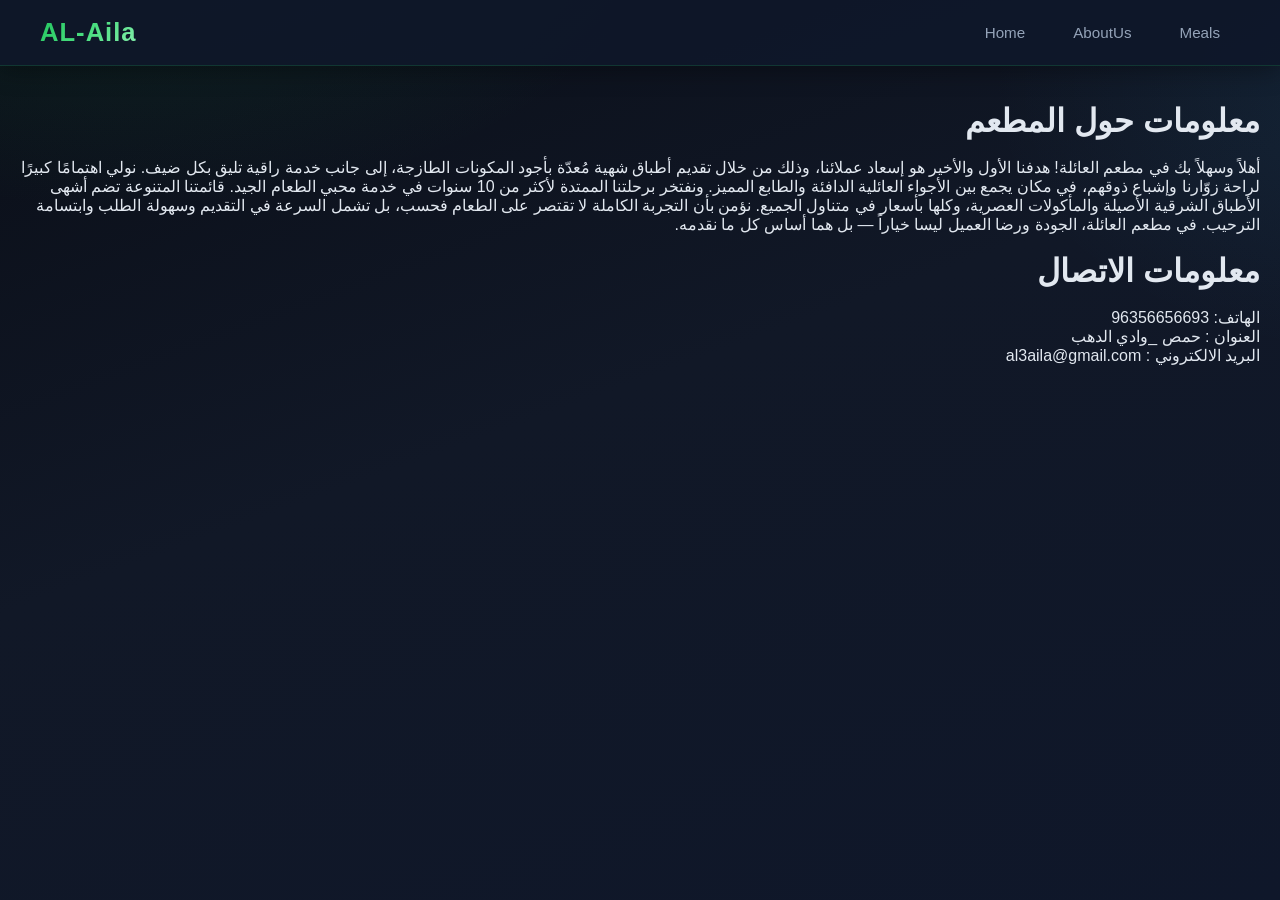
<file: AboutUs.html>
<!DOCTYPE html >
<html dir="ltr">
<head>
    <meta charset="UTF-8">
    <meta name="viewport" content="width=device-width, initial-scale=1.0">
    <link rel="stylesheet" href="style.css">
    <title>AboutUs</title>
</head>
<body>
      <div class="main-container full-width-container">
        <header class="modern-header">
            <div class="logo">
                <h1> AL-Aila</h1>
            </div>
            <nav class="nav-links">
                <ul>
                    <li><a href="home.html">Home</a></li>
                    <li><a href="AboutUs.html">AboutUs</a></li>
                    <li><a href="Meals.html">Meals</a></li>
                </ul>
            </nav>
        </header>
        <br>
        <br>
      <div dir="rtl">
      <h1 >معلومات حول المطعم</h1>
      <br>
      <p >أهلاً وسهلاً بك في مطعم العائلة! هدفنا الأول والأخير هو إسعاد عملائنا، وذلك من خلال تقديم أطباق شهية مُعدّة بأجود المكونات الطازجة، إلى جانب خدمة راقية تليق بكل ضيف. نولي اهتمامًا كبيرًا لراحة زوّارنا وإشباع ذوقهم، في مكان يجمع بين الأجواء العائلية الدافئة والطابع المميز. ونفتخر برحلتنا الممتدة لأكثر من 10 سنوات في خدمة محبي الطعام الجيد. قائمتنا المتنوعة تضم أشهى الأطباق الشرقية الأصيلة والمأكولات العصرية، وكلها بأسعار في متناول الجميع. نؤمن بأن التجربة الكاملة لا تقتصر على الطعام فحسب، بل تشمل السرعة في التقديم وسهولة الطلب وابتسامة الترحيب. في مطعم العائلة، الجودة ورضا العميل ليسا خياراً — بل هما أساس كل ما نقدمه.
     </p>
     <br>
      <h1>معلومات الاتصال</h1>
      <br>
      <p>الهاتف: 96356656693</p>
      <p>العنوان : حمص _وادي الدهب </p>
      <p>البريد الالكتروني : al3aila@gmail.com</p>
      </div>
      
</body>
</html>
</file>
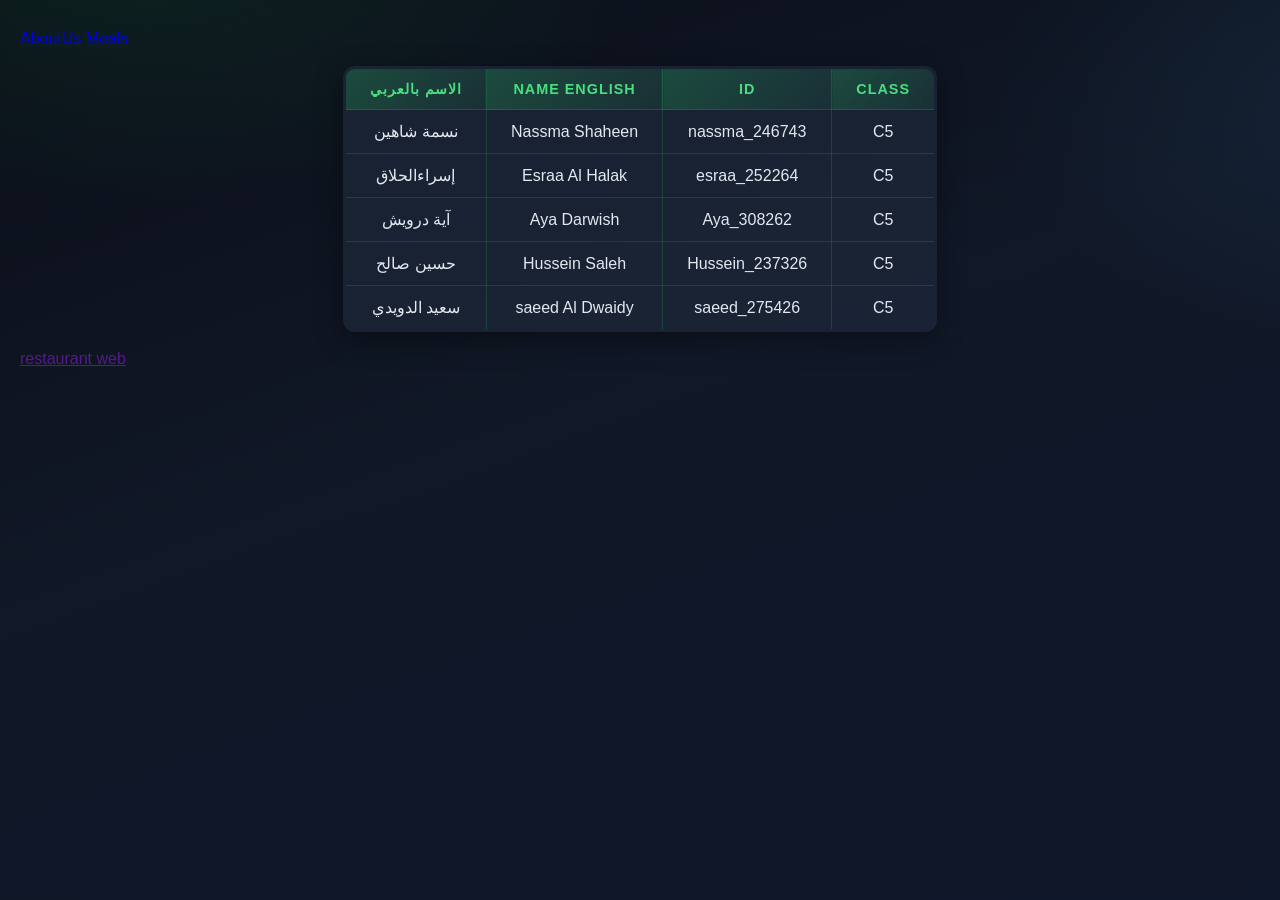
<file: home.html>
<!DOCTYPE html>
<html lang="en">
<head>
    <meta charset="UTF-8">
    <meta name="viewport" content="width=device-width, initial-scale=1.0">
    <link rel="stylesheet" href="style.css">
    <title>Home</title>
</head>
<body >
        <a href="AboutUs.html">AboutUs</a>
        <a href="Meals.html">Meals</a>
    
        <br>
        <br>
    <table  border="3">
        <tr >
            <th>الاسم بالعربي</th>
            <th>Name English</th>
            <th>Id</th>
            <th>Class</th>
        </tr>
        <tr>
            <td>نسمة شاهين</td>
            <td>Nassma Shaheen </td>
            <td>nassma_246743</td>
            <td>C5</td>
        </tr>
        <tr>
            <td>إسراءالحلاق</td>
            <td> Esraa Al Halak </td>
            <td>esraa_252264</td>
            <td>C5</td>
        </tr>
        <tr>
            <td>آية درويش</td>
            <td>Aya Darwish</td>
            <td>Aya_308262</td>
            <td>C5</td>
        </tr>
        <tr>
            <td>حسين صالح</td>
            <td>Hussein Saleh</td>
            <td>Hussein_237326</td>
            <td>C5</td>
        </tr>
         <tr>
            <td>سعيد الدويدي</td>
            <td>saeed Al Dwaidy </td>
            <td>saeed_275426</td>
            <td>C5</td>
        </tr>
    </table>
    <br>
    
    <a href="">restaurant web</a>


</body>
</html>
</file>
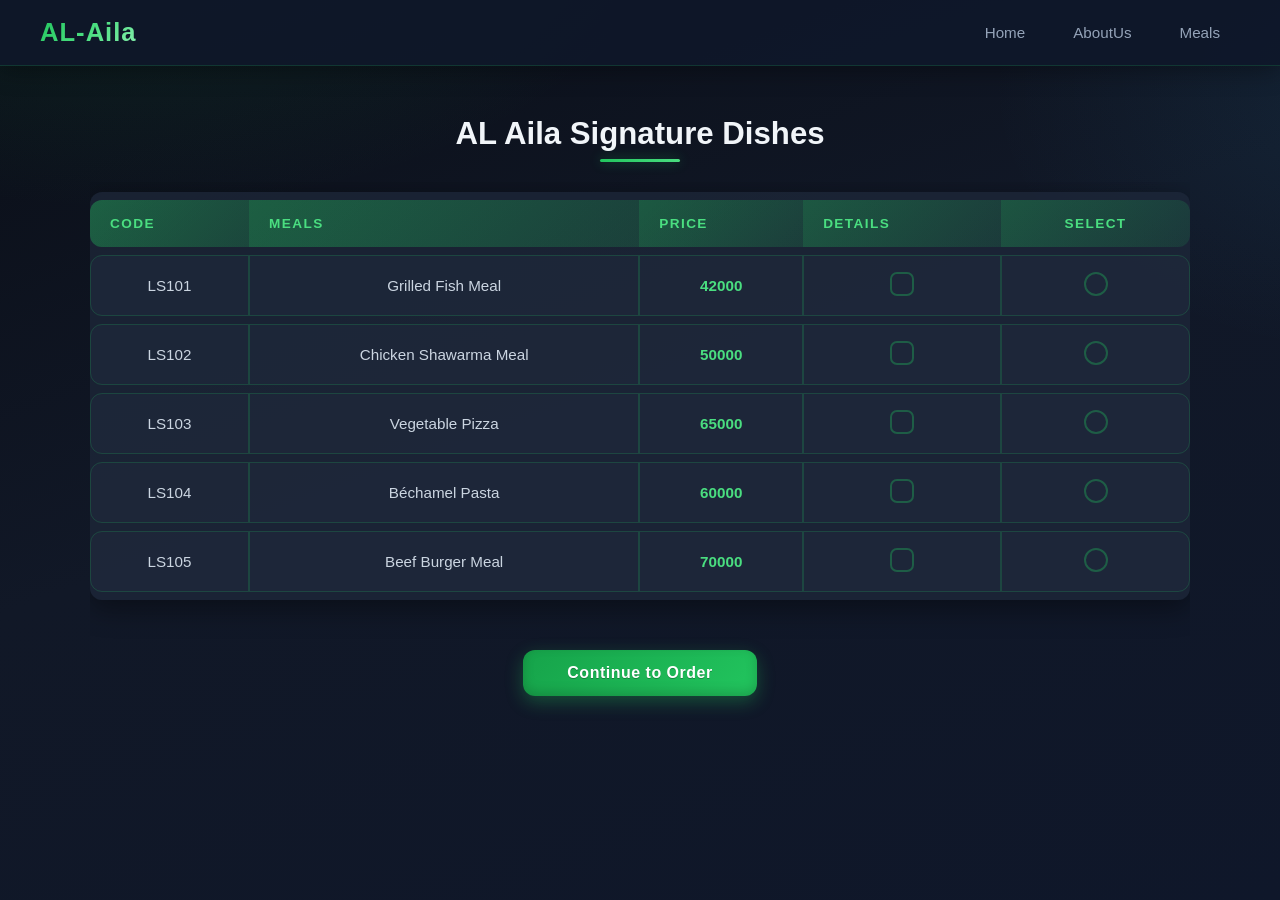
<file: Meals.html>
<!DOCTYPE html>
<html lang="en">
<head>
    <meta charset="UTF-8">
    <meta name="viewport" content="width=device-width, initial-scale=1.0">
    <script src="jquery-4.0.0.js"></script>
    <link rel="stylesheet" href="style.css">
    <title>Meals</title>
</head>
<body>
    <div class="main-container full-width-container">
        <header class="modern-header">
            <div class="logo">
                <h1> AL-Aila</h1>
            </div>
            <nav class="nav-links">
                <ul>
                    <li><a href="index.html">Home</a></li>
                    <li><a href="AboutUs.html">AboutUs</a></li>
                    <li><a href="Meals.html">Meals</a></li>
                </ul>
            </nav>
        </header>
        <main>
            <div class="section-title">
                <h2>AL Aila Signature Dishes</h2>
            </div>
            <div class="table-wrapper">
                <table class="menu-table">
                    <thead>
                        <tr>
                            <th>Code</th>
                            <th>Meals</th>
                            <th>Price</th>
                            <th>Details</th>
                            <th>Select</th>

                        </tr>
                    </thead>
                    <tbody>
                        <tr>
                            <td>LS101</td>
                            <td> Grilled Fish Meal</td>
                            <td>42000</td>
                            <td><input type="checkbox" class="details-check" data-target="detail1"></td>
                            <td><input type="radio" name="mealSelect [] "  value="Grilled Fish Meal"></td>
                        </tr>
                        <tr id="detail1" class="hidden">
                            <td colspan="5">
                                <div class="details-container">
                                    <ul class="details-list">
                                        <li><h3>Ingredients :</h3> Fresh fish , Lemon , Olive oil , Garlic ,  Spices ,  White rice</li>
                                        <li><h3>Category :</h3> Seafood</li>
                                        <li><h3>Description :</h3> Lemon Garlic Sauce
                                                 A light and fresh sauce made with lemon juice and garlic, perfect for grilled fish.</li>
                                    </ul>
                                    <div class="details-Images">
                                        <img class="Meal-Image" src="Images/photo_2026-05-01_08-37-04.jpg" alt=" Grilled Fish Meal">
                                    </div>

                                </div>
                            </td>
                        </tr> 

                          <tr>
                            <td>LS102</td>
                            <td> Chicken Shawarma Meal</td>
                            <td>50000</td>
                            <td><input type="checkbox" class="details-check" data-target="detail2"></td>
                            <td><input type="radio" name="mealSelect [] "  value="Chicken Shawarma Meal"></td>
                        </tr>


                        <tr id="detail2" class="hidden">
                            <td colspan="5">
                                <div class="details-container">
                                    <ul class="details-list">
                                        <li><h3>Ingredients :</h3> Marinated chicken ,Arabic bread ,Garlic sauce ,French fries ,Pickles</li>
                                        <li><h3>Category :</h3> Oriental / Middle Eastern</li>
                                        <li><h3>Description :</h3> Garlic Sauce A creamy and strong-flavored sauce commonly served with chicken shawarma</li>
                                    </ul>
                                    <div class="details-Images">
                                        <img class="Meal-Image" src="Images/photo_2026-05-01_08-26-43.jpg" alt="shawarma">
                                    </div>

                                </div>
                            </td>
                        </tr>

                          <tr>
                            <td>LS103</td>
                            <td> Vegetable Pizza </td>
                            <td>65000</td>
                            <td><input type="checkbox" class="details-check" data-target="detail3"></td>
                            <td><input type="radio" name="mealSelect [] "  value="pizza"></td>
                        </tr>

                        <tr id="detail3" class="hidden">
                            <td colspan="5">
                                <div class="details-container">
                                    <ul class="details-list">
                                        <li><h3>Ingredients :</h3> Pizza dough ,Tomato sauce ,Mozzarella cheese ,Bell pepper ,Olives ,Mushrooms</li>
                                        <li><h3>Category :</h3> Italian</li>
                                        <li><h3>Description :</h3> Tomato Sauce A classic Italian sauce used as a base for pizza</li>
                                    </ul>
                                    <div class="details-Images">
                                        <img class="Meal-Image" src="Images/photo_2026-05-01_08-26-24.jpg" alt="pizza">
                                    </div>

                                </div>
                            </td>
                        </tr> 

                          <tr>
                            <td>LS104</td>
                            <td> Béchamel Pasta</td>
                            <td>60000</td>
                            <td><input type="checkbox" class="details-check" data-target="detail4"></td>
                            <td><input type="radio" name="mealSelect [] "  value="Béchamel Pasta"></td>
                        </tr>

                        <tr id="detail4" class="hidden">
                            <td colspan="5">
                                <div class="details-container">
                                    <ul class="details-list">
                                        <li><h3>Ingredients :</h3> Pasta ,Milk ,Flour ,Butter ,Minced meat ,Cheese</li>
                                        <li><h3>Category :</h3> Italian / Fusion</li>
                                        <li><h3>Description :</h3> Béchamel Sauce A creamy white sauce used in pasta dishes.</li>
                                    </ul>
                                    <div class="details-Images">
                                        <img class="Meal-Image" src="Images/photo_2026-05-01_08-37-11.jpg" alt="Béchamel Pasta">
                                    </div>

                                </div>
                            </td>
                        </tr> 

                          <tr>
                            <td>LS105</td>
                            <td> Beef Burger Meal</td>
                            <td>70000</td>
                            <td><input type="checkbox" class="details-check" data-target="detail5"></td>
                            <td><input type="radio" name="mealSelect [] "  value="Beef Burger Meal"></td>
                        </tr>

                        <tr id="detail5" class="hidden">
                            <td colspan="5">
                                <div class="details-container">
                                    <ul class="details-list">
                                        <li><h3>Ingredients :</h3> Beef patty ,Burger bun ,Lettuce ,Tomato ,Cheese ,Sauce ,French fries</li>
                                        <li><h3>Category :</h3> Fast Food</li>
                                        <li><h3>Description :</h3> BBQ Sauce A smoky and slightly sweet sauce perfect for burgers</li>
                                    </ul>
                                    <div class="details-Images">
                                        <img class="Meal-Image" src="Images/photo_2026-05-01_08-26-49.jpg " alt="Beef Burger Meal">
                                    </div>

                                </div>
                            </td>
                        </tr>

                    </tbody> 
                    </table>
                    </div>

                    <div class="continue-area">
                        <button id="continueButton" class="button">Continue to Order</button>
                    </div>

                    <div id="formContainer" class="hidden">
                       <div class="section-title">
                           <h2>Table Reservation & Order Details</h2>
                       </div>
<form id="orderForm">

    <div class="form-row">
        <label for="fullName">الاسم الكامل (أحرف عربية فقط):</label>
        <input type="text" id="fullName" name="fullName">
    </div>

    <div class="form-row">
        <label for="nationalId">الرقم الوطني (11 خانة):</label>
        <input type="text" id="nationalId" name="nationalId" maxlength="11">
    </div>

    <div class="form-row">
        <label for="birthDate">تاريخ الميلاد:</label>
        <input type="date" id="birthDate" name="birthDate">
    </div>

    <div class="form-row">
        <label for="mobile">رقم الموبايل (Syriatel / MTN):</label>
        <input type="tel" id="mobile" name="mobile" placeholder="09xxxxxxxx">
    </div>

    <div class="form-row">
        <label for="email">البريد الإلكتروني:</label>
        <input type="email" id="email" name="email">
    </div>

    <div class="action-area">
        <button type="submit" class="button">إرسال</button>
    </div>

</form>
            </div>
          </main>
        </div>

       
    
    <script src="myFunctions.js"></script>
     <script src="jquery-4.0.0.js"></script>
</body>
</html>
</file>
<file: style.css>
*, *::before, *::after {
    margin: 0;
    padding: 0;
    box-sizing: border-box;
}

html { scroll-behavior: smooth; }

body {
    font-family: 'Segoe UI', Tahoma, Geneva, Verdana, sans-serif;
    background:
        radial-gradient(900px 500px at 10% -10%, rgba(34, 197, 94, 0.12), transparent 60%),
        radial-gradient(700px 450px at 110% 10%, rgba(56, 189, 248, 0.08), transparent 60%),
        linear-gradient(160deg, #0a0e17 0%, #111827 45%, #0f172a 100%);
    background-attachment: fixed;
    color: #e2e8f0;
    min-height: 100vh;
    overflow-x: hidden;
    padding: 30px 20px;
}

/* ================================================
   TOP NAV LINKS 
   ================================================*/
.top-links {
    display: flex;
    justify-content: center;
    gap: 18px;
    margin-bottom: 30px;
    flex-wrap: wrap;
}

.top-links a {
    text-decoration: none;
    color: #4ade80;
    font-weight: 600;
    padding: 10px 22px;
    border-radius: 10px;
    background: rgba(34, 197, 94, 0.1);
    border: 1px solid rgba(34, 197, 94, 0.25);
    transition: background-color .25s ease, transform .2s ease, box-shadow .25s ease, color .25s ease;
}

.top-links a:hover {
    background: rgba(34, 197, 94, 0.22);
    color: #ffffff;
    transform: translateY(-2px);
    box-shadow: 0 6px 18px rgba(34, 197, 94, 0.3);
}

/* ============================================
  index
   ============================================*/
.page-center {
    min-height: calc(100vh - 60px);
    display: flex;
    flex-direction: column;
    align-items: center;
    justify-content: center;
    gap: 24px;
    text-align: center;
}

table {
    margin: 0 auto;
    border-collapse: collapse;
    background: rgba(30, 41, 59, 0.7);
    border-radius: 12px;
    overflow: hidden;
    box-shadow: 0 8px 28px rgba(0, 0, 0, 0.4);
}

table th,
table td {
    padding: 12px 24px;
    color: #e2e8f0;
    border: 1px solid rgba(34, 197, 94, 0.2);
    text-align: center;
}

table th {
    background: linear-gradient(135deg, rgba(34, 197, 94, 0.25), rgba(34, 197, 94, 0.08));
    color: #4ade80;
    text-transform: uppercase;
    letter-spacing: 1px;
    font-size: 0.9rem;
}

table tr:hover td {
    background: rgba(34, 197, 94, 0.08);
}

.footer-link {
    color: #4ade80;
    text-decoration: none;
    font-weight: 500;
    padding: 6px 14px;
    border-radius: 8px;
    transition: color .2s ease, background-color .2s ease;
}

.footer-link:hover {
    color: #ffffff;
    background: rgba(34, 197, 94, 0.15);
}

/* ===========================================
   ABOUT US 
   ============================================ */
.about-page {
    max-width: 850px;
    margin: 0 auto;
    display: flex;
    flex-direction: column;
    gap: 28px;
}

.about-card {
    background: rgba(30, 41, 59, 0.55);
    border: 1px solid rgba(34, 197, 94, 0.18);
    border-radius: 18px;
    padding: 36px 40px;
    box-shadow:
        0 10px 40px rgba(0, 0, 0, 0.4),
        0 0 0 1px rgba(255, 255, 255, 0.04) inset;
    transition: transform .25s ease, box-shadow .25s ease;
}

.about-card:hover {
    transform: translateY(-3px);
    box-shadow:
        0 16px 48px rgba(0, 0, 0, 0.5),
        0 0 30px rgba(34, 197, 94, 0.15);
}

.about-title {
    font-size: 1.6rem;
    font-weight: 800;
    color: #f1f5f9;
    margin-bottom: 18px;
    position: relative;
    display: inline-block;
    padding-bottom: 10px;
}

.about-title::after {
    content: '';
    position: absolute;
    bottom: 0;
    right: 0;
    width: 60px;
    height: 3px;
    background: linear-gradient(90deg, #22c55e, #4ade80);
    border-radius: 2px;
    box-shadow: 0 0 10px rgba(34, 197, 94, 0.5);
}

.about-text {
    font-size: 1.02rem;
    line-height: 2;
    color: #cbd5e1;
    text-align: justify;
}

.contact-list {
    list-style: none;
    display: flex;
    flex-direction: column;
    gap: 14px;
}

.contact-list li {
    display: flex;
    align-items: center;
    gap: 14px;
    padding: 12px 18px;
    background: rgba(15, 23, 42, 0.55);
    border: 1px solid rgba(148, 163, 184, 0.1);
    border-radius: 10px;
    transition: border-color .25s ease, background-color .25s ease, transform .2s ease;
}

.contact-list li:hover {
    border-color: rgba(34, 197, 94, 0.4);
    background: rgba(15, 23, 42, 0.8);
    transform: translateX(-4px);
}

.contact-label {
    font-size: 0.85rem;
    font-weight: 700;
    color: #4ade80;
    text-transform: uppercase;
    letter-spacing: 0.6px;
    min-width: 130px;
}

.contact-value {
    font-size: 1rem;
    color: #f1f5f9;
    direction: ltr;
    unicode-bidi: plaintext;
}

/* ==============================================
   MEALS 
   ============================================== */
.modern-header {
    display: flex;
    align-items: center;
    justify-content: space-between;
    padding: 18px 40px;
    background: rgba(15, 23, 42, 0.92);
    border-bottom: 1px solid rgba(34, 197, 94, 0.18);
    position: sticky;
    top: 0;
    z-index: 100;
    box-shadow: 0 4px 24px rgba(0, 0, 0, 0.35);
    margin: -30px -20px 0;
}

.logo h1 {
    font-size: 1.6rem;
    font-weight: 800;
    background: linear-gradient(135deg, #22c55e, #4ade80, #86efac);
    -webkit-background-clip: text;
    -webkit-text-fill-color: transparent;
    background-clip: text;
    letter-spacing: 1px;
}

.nav-links ul {
    display: flex;
    list-style: none;
    gap: 8px;
}

.nav-links ul li a {
    text-decoration: none;
    color: #94a3b8;
    font-size: 0.95rem;
    font-weight: 500;
    padding: 8px 20px;
    border-radius: 10px;
    transition: color .25s ease, background-color .25s ease, transform .2s ease;
}

.nav-links ul li a:hover {
    color: #ffffff;
    background: rgba(34, 197, 94, 0.12);
    transform: translateY(-1px);
}

.nav-links ul li a.active {
    color: #22c55e;
    background: rgba(34, 197, 94, 0.14);
    border: 1px solid rgba(34, 197, 94, 0.28);
}

.section-title {
    text-align: center;
    padding: 50px 20px 30px;
}

.section-title h2 {
    font-size: 1.95rem;
    font-weight: 800;
    color: #f1f5f9;
    position: relative;
    display: inline-block;
}

.section-title h2::after {
    content: '';
    position: absolute;
    bottom: -10px;
    left: 50%;
    transform: translateX(-50%);
    width: 80px;
    height: 3px;
    background: linear-gradient(90deg, #22c55e, #4ade80);
    border-radius: 2px;
    box-shadow: 0 0 12px rgba(34, 197, 94, 0.45);
}

.table-wrapper {
    padding: 10px 0 40px;
    overflow-x: auto;
    max-width: 1100px;
    margin: 0 auto;
}

.menu-table {
    width: 100%;
    border-collapse: separate;
    border-spacing: 0 8px;
    min-width: 700px;
}

.menu-table thead tr {
    background: linear-gradient(135deg, rgba(34, 197, 94, 0.18), rgba(34, 197, 94, 0.05));
}

.menu-table thead th {
    padding: 16px 20px;
    font-size: 0.85rem;
    font-weight: 700;
    text-transform: uppercase;
    letter-spacing: 1.4px;
    color: #4ade80;
    text-align: left;
    border: none;
}

.menu-table thead th:first-child { border-radius: 12px 0 0 12px; }
.menu-table thead th:last-child  { border-radius: 0 12px 12px 0; text-align: center; }

.menu-table tbody tr:not(.hidden) {
    background: rgba(30, 41, 59, 0.7);
    transition: transform .2s ease, box-shadow .25s ease, background-color .25s ease;
}

.menu-table tbody tr:not(.hidden):hover {
    background: rgba(30, 41, 59, 0.95);
    transform: translateY(-1px);
    box-shadow: 0 6px 22px rgba(0, 0, 0, 0.35), 0 0 0 1px rgba(34, 197, 94, 0.22);
}

.menu-table tbody td {
    padding: 16px 20px;
    font-size: 0.95rem;
    color: #cbd5e1;
    vertical-align: middle;
}

.menu-table tbody td:first-child { border-radius: 12px 0 0 12px; }
.menu-table tbody td:nth-child(3) { color: #4ade80; font-weight: 800; }
.menu-table tbody td:last-child   { border-radius: 0 12px 12px 0; text-align: center; }

/* Checkbox & Radio */
.details-check,
.menu-table input[type="radio"] {
    appearance: none;
    -webkit-appearance: none;
    width: 24px;
    height: 24px;
    border: 2px solid rgba(34, 197, 94, 0.35);
    cursor: pointer;
    transition: border-color .2s ease, background-color .2s ease, box-shadow .25s ease, transform .15s ease;
    position: relative;
    background: transparent;
}

.details-check { border-radius: 7px; }
.menu-table input[type="radio"] { border-radius: 50%; }

.details-check:hover,
.menu-table input[type="radio"]:hover {
    border-color: #22c55e;
    background: rgba(34, 197, 94, 0.08);
    box-shadow: 0 0 12px rgba(34, 197, 94, 0.3);
}

.details-check:checked {
    background: #22c55e;
    border-color: #22c55e;
    box-shadow: 0 0 0 3px rgba(34, 197, 94, 0.18), 0 0 16px rgba(34, 197, 94, 0.4);
}

.details-check:checked::after {
    content: '✓';
    position: absolute;
    top: 50%; left: 50%;
    transform: translate(-50%, -50%);
    color: #062a14;
    font-size: 14px;
    font-weight: 900;
}

.menu-table input[type="radio"]:checked {
    border-color: #22c55e;
    box-shadow: 0 0 0 3px rgba(34, 197, 94, 0.15), 0 0 16px rgba(34, 197, 94, 0.4);
}

.menu-table input[type="radio"]:checked::after {
    content: '';
    position: absolute;
    top: 50%; left: 50%;
    transform: translate(-50%, -50%);
    width: 11px;
    height: 11px;
    background: #22c55e;
    border-radius: 50%;
}

.details-check:active,
.menu-table input[type="radio"]:active { transform: scale(0.92); }

.hidden { display: none !important; }

.menu-table tbody tr:not(.hidden)[id^="detail"] td {
    padding: 0;
    background: rgba(15, 23, 42, 0.55);
    border-radius: 12px;
}

.details-container {
    display: flex;
    gap: 30px;
    padding: 24px 30px;
    align-items: flex-start;
    animation: fadeSlideIn .35s ease-out both;
}

@keyframes fadeSlideIn {
    from { opacity: 0; transform: translateY(-6px); }
    to   { opacity: 1; transform: translateY(0);    }
}

.details-list { list-style: none; flex: 1; }

.details-list li {
    padding: 10px 0;
    border-bottom: 1px solid rgba(148, 163, 184, 0.1);
    font-size: 0.92rem;
    color: #cbd5e1;
    line-height: 1.6;
    display: flex;
    gap: 10px;
    align-items: baseline;
}

.details-list li:last-child { border-bottom: none; }

.details-list li h3 {
    font-size: 0.82rem;
    font-weight: 700;
    color: #4ade80;
    text-transform: uppercase;
    letter-spacing: 0.8px;
    white-space: nowrap;
    min-width: 100px;
}

.details-Images {
    flex-shrink: 0;
    width: 180px;
    height: 140px;
    border-radius: 14px;
    overflow: hidden;
    border: 1px solid rgba(34, 197, 94, 0.2);
    box-shadow: 0 8px 24px rgba(0, 0, 0, 0.35);
}

.Meal-Image {
    width: 100%;
    height: 100%;
    object-fit: cover;
    transition: transform .4s ease;
}

.Meal-Image:hover { transform: scale(1.06); }


.button {
    display: inline-flex;
    align-items: center;
    justify-content: center;
    padding: 14px 44px;
    font-size: 1rem;
    font-weight: 700;
    color: #ffffff;
    background: linear-gradient(135deg, #16a34a, #22c55e);
    border: none;
    border-radius: 12px;
    cursor: pointer;
    transition: transform .2s ease, box-shadow .25s ease, background .3s ease;
    letter-spacing: 0.5px;
    box-shadow: 0 6px 18px rgba(34, 197, 94, 0.32), 0 -4px 12px rgba(0, 0, 0, 0.18) inset;
    position: relative;
    overflow: hidden;
    text-shadow: 0 1px 0 rgba(0, 0, 0, 0.25);
}

.button::before {
    content: '';
    position: absolute;
    top: 0; left: -120%;
    width: 80%;
    height: 100%;
    background: linear-gradient(120deg, transparent, rgba(255,255,255,0.4), transparent);
    transform: skewX(-20deg);
    transition: left .55s ease;
    pointer-events: none;
}

.button:hover {
    transform: translateY(-2px);
    background: linear-gradient(135deg, #15803d, #16a34a);
    box-shadow: 0 12px 30px rgba(34, 197, 94, 0.4), 0 0 28px rgba(34, 197, 94, 0.3);
}

.button:hover::before { left: 130%; }

.button:focus-visible {
    outline: none;
    box-shadow: 0 0 0 3px rgba(34, 197, 94, 0.35), 0 12px 30px rgba(34, 197, 94, 0.4);
}

.button:active {
    transform: translateY(0) scale(0.98);
    animation: clickBurst .5s ease-out;
}

@keyframes clickBurst {
    0%   { box-shadow: 0 0 0 0 rgba(74, 222, 128, 0.8), 0 6px 18px rgba(34, 197, 94, 0.32); }
    70%  { box-shadow: 0 0 0 22px rgba(74, 222, 128, 0), 0 6px 18px rgba(34, 197, 94, 0.32), 0 0 50px rgba(74, 222, 128, 0.55); }
    100% { box-shadow: 0 0 0 0 rgba(74, 222, 128, 0), 0 6px 18px rgba(34, 197, 94, 0.32); }
}

.continue-area { text-align: center; padding: 10px 0 50px; }


#formContainer { padding: 0 0 60px; }
#formContainer .section-title h2 { font-size: 1.6rem; }

#orderForm {
    max-width: 600px;
    margin: 0 auto;
    background: rgba(30, 41, 59, 0.55);
    border: 1px solid rgba(34, 197, 94, 0.18);
    border-radius: 18px;
    padding: 40px;
    box-shadow: 0 10px 40px rgba(0, 0, 0, 0.4), 0 0 0 1px rgba(255, 255, 255, 0.04) inset;
}

.form-row { margin-bottom: 22px; position: relative; }

.form-row label {
    display: block;
    font-size: 0.88rem;
    font-weight: 600;
    color: #94a3b8;
    margin-bottom: 8px;
    letter-spacing: 0.4px;
    transition: color .2s ease;
}

.form-row input {
    width: 100%;
    padding: 14px 18px;
    font-size: 0.95rem;
    color: #f1f5f9;
    background: rgba(15, 23, 42, 0.65);
    border: 1px solid rgba(148, 163, 184, 0.15);
    border-radius: 12px;
    outline: none;
    transition: border-color .25s ease, box-shadow .25s ease, background-color .25s ease;
    font-family: inherit;
}

.form-row input::placeholder { color: #475569; }

.form-row input:hover { border-color: rgba(34, 197, 94, 0.35); }

.form-row input:focus {
    border-color: #22c55e;
    background: rgba(15, 23, 42, 0.85);
    box-shadow: 0 0 0 3px rgba(34, 197, 94, 0.15), 0 0 18px rgba(34, 197, 94, 0.22);
}

.form-row:focus-within label { color: #4ade80; }

.form-row input:invalid:not(:placeholder-shown) {
    border-color: #ef4444;
    box-shadow: 0 0 0 3px rgba(239, 68, 68, 0.12);
}

.form-row input:valid:not(:placeholder-shown) {
    border-color: rgba(34, 197, 94, 0.4);
}

.form-row input[type="date"]::-webkit-calendar-picker-indicator {
    filter: invert(0.7) sepia(1) saturate(3) hue-rotate(100deg);
    cursor: pointer;
}

.action-area { text-align: center; padding-top: 10px; }


::-webkit-scrollbar { width: 10px; height: 10px; }
::-webkit-scrollbar-track { background: #0a1020; }
::-webkit-scrollbar-thumb {
    background: linear-gradient(180deg, rgba(34, 197, 94, 0.5), rgba(74, 222, 128, 0.6));
    border-radius: 6px;
}
::-webkit-scrollbar-thumb:hover {
    background: linear-gradient(180deg, rgba(34, 197, 94, 0.75), rgba(134, 239, 172, 0.8));
}

::selection {
    background: rgba(34, 197, 94, 0.45);
    color: #ffffff;
}


@media (prefers-reduced-motion: reduce) {
    *, *::before, *::after {
        animation-duration: .001ms !important;
        animation-iteration-count: 1 !important;
        transition-duration: .001ms !important;
    }
}


@media (max-width: 768px) {
    body { padding: 20px 14px; }

    .modern-header {
        flex-direction: column;
        gap: 14px;
        padding: 14px 20px;
        margin: -20px -14px 0;
    }

    .nav-links ul { gap: 4px; }
    .nav-links ul li a { padding: 6px 14px; font-size: 0.85rem; }

    .section-title h2 { font-size: 1.5rem; }
    .about-title { font-size: 1.35rem; }
    .about-card { padding: 26px 22px; }
    .about-text { font-size: 0.96rem; line-height: 1.85; }

    .contact-list li {
        flex-direction: column;
        align-items: flex-start;
        gap: 6px;
    }
    .contact-label { min-width: auto; }

    #orderForm { padding: 24px 20px; }

    .details-container {
        flex-direction: column;
        gap: 16px;
        padding: 20px;
    }

    .details-Images {
        width: 100%;
        height: 180px;
    }
}

@media (max-width: 480px) {
    .logo h1 { font-size: 1.3rem; }
    .button { padding: 12px 30px; font-size: 0.9rem; }
    .menu-table thead th, .menu-table tbody td {
        padding: 12px 14px;
        font-size: 0.85rem;
    }
}
</file>
